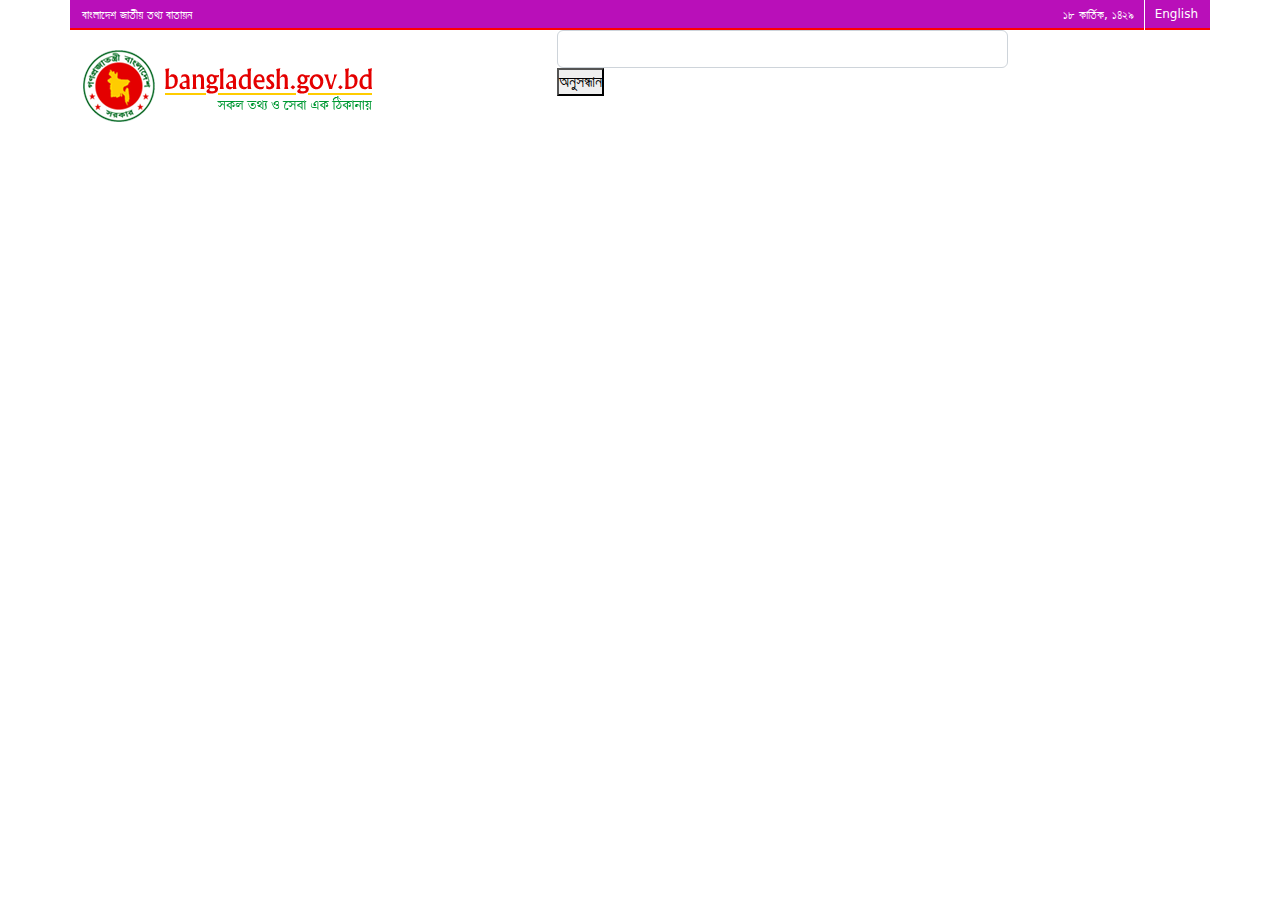
<file: Day6/Assests/index.html>
<!DOCTYPE html>
<html lang="en">
<head>
    <meta charset="UTF-8">
    <meta http-equiv="X-UA-Compatible" content="IE=edge">
    <meta name="viewport" content="width=device-width, initial-scale=1.0">
    <title> Bangladesh</title>
    <link rel="stylesheet" href="style.css">
    <link rel="stylesheet" href="./CSS/bootstrap.min.css">
</head>
<body>
    <!--Header Part Start-->
    <header class="container">
        <div class="row">
            <div class="col-lg-6 header_left">
                <p>বাংলাদেশ জাতীয় তথ্য বাতায়ন</p>
            </div>
            <div class="col-lg-6 header_right text-end">
                <p>১৮ কার্তিক, ১৪২৯</p>
                <a href="#">English</a>
            </div>
        </div>
    </header>
    <!--Header Part End-->
    <!-- Logo Part Start-->
    <section class="logo container">
        <div class="row">
            <div class="col-lg-5 logo_left">
                <a href="#"><img src="./images/Header/logo_bn.png" alt=""></a>
            </div>
            <div class="col-lg-5 logo_search">
                <input type="email" class="form-control" id="exampleInputEmail1" aria-describedby="emailHelp">
                <button>অনুসন্ধান </button>
            </div>
            <div class="col-lg-2 logo_right"></div>
    </section>
    <!-- Logo Part End-->
    

    <script src="./JS/bootstrap.bundle.min.js"></script>
</body>
</html>
</file>
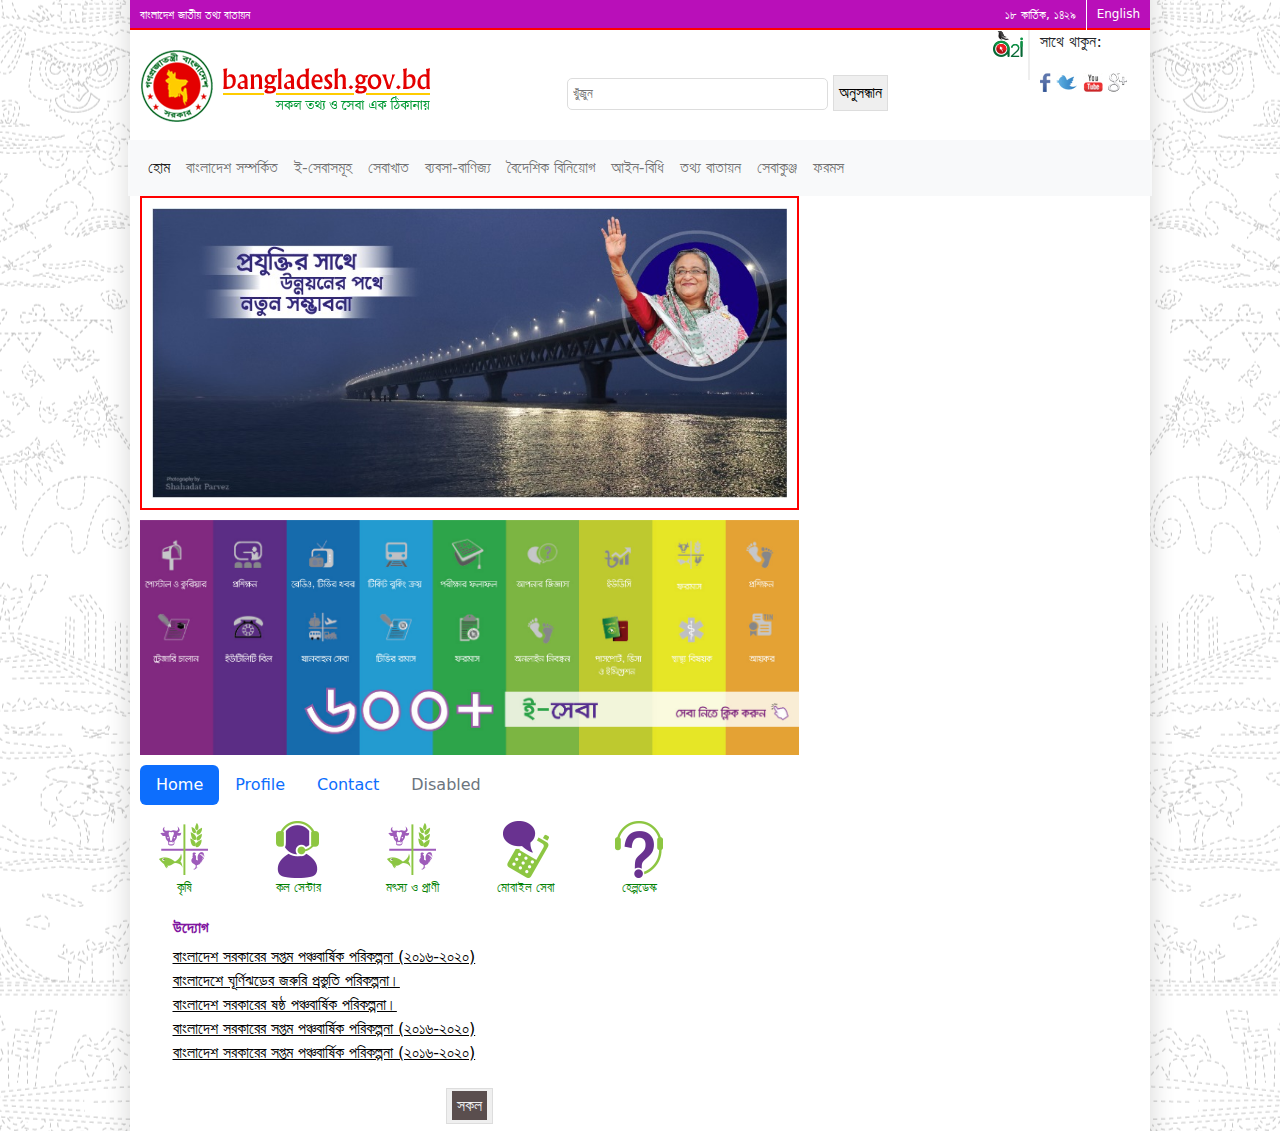
<file: day8/Assests/index.html>
<!DOCTYPE html>
<html lang="en">
<head>
    <meta charset="UTF-8">
    <meta http-equiv="X-UA-Compatible" content="IE=edge">
    <meta name="viewport" content="width=device-width, initial-scale=1.0">
    <title> Bangladesh</title>
    <link rel="stylesheet" href="style.css">
    <link rel="stylesheet" href="./CSS/bootstrap.min.css">
</head>
<body>
    <!--Header Part Start-->
    <header class="cont">
        <div class="row">
            <div class="col-lg-6 header_left">
                <p>বাংলাদেশ জাতীয় তথ্য বাতায়ন</p>
            </div>
            <div class="col-lg-6 header_right text-end">
                <p>১৮ কার্তিক, ১৪২৯</p> 
                <a href="#">English</a>
            </div>
        </div>
    </header>
    <!--Header Part End-->
    <!-- Logo Part Start-->
    <section class="logo cont">
        <div class="row">
            <div class="col-lg-5 logo_left">
                <a href="#"><img src="./images/Header/logo_bn.png" alt=""></a>
            </div>
            <div class="col-lg-5 logo_search">
                <input type="text" placeholder="খুঁজুন ">
                <button>অনুসন্ধান</button>
            </div>
            <div class="col-lg-2 logo_right d-flex justify-content end">
                <div class="logo1"><a href="#"><img src="./images/Header/a2i-logo-footer.png" alt=""></a></div>
                <div class="logo2">
                    <p>সাথে থাকুন:</p>
                    <a href="#"><img src="./images/Header/facebook-icon.png" alt=""></a>
                    <a href="#"><img src="./images/Header/twitter-blue-icon.png" alt=""></a>
                    <a href="#"><img src="./images/Header/youtube-icon.png" alt=""></a>
                    <a href="#"><img src="./images/Header/gplus-icon.png" alt=""></a>
                </div>
            </div>
    </section>
    <!-- Logo Part End-->
    <!--menu part start-->
    <section class="cont">
        <div class="row">
            <nav class="navbar navbar-expand-lg bg-light">
                <div class="container-fluid">
                  <div class="collapse navbar-collapse" id="navbarSupportedContent">
                    <ul class="navbar-nav me-auto mb-2 mb-lg-0">
                      <li class="nav-item">
                        <a class="nav-link active" aria-current="page" href="#">হোম</a>
                      </li>
                      <li class="nav-item">
                        <a class="nav-link" href="#">বাংলাদেশ সম্পর্কিত</a>
                      </li>
                      <li class="nav-item">
                        <a class="nav-link" href="#">ই-সেবাসমূহ</a>
                      </li>
                      <li class="nav-item">
                        <a class="nav-link" href="#">সেবাখাত</a>
                      </li>
                      <li class="nav-item">
                        <a class="nav-link" href="#">ব্যবসা-বাণিজ্য</a>
                      </li>
                      <li class="nav-item">
                        <a class="nav-link" href="#"> বৈদেশিক বিনিয়োগ</a>
                      </li>
                      <li class="nav-item">
                        <a class="nav-link" href="#"> আইন-বিধি</a>
                      </li>
                      <li class="nav-item">
                        <a class="nav-link" href="#"> তথ্য বাতায়ন</a>
                      </li>
                      <li class="nav-item">
                        <a class="nav-link" href="#"> সেবাকুঞ্জ</a>
                      </li>
                      <li class="nav-item">
                        <a class="nav-link" href="#"> ফরমস</a>
                      </li>
                    </ul>
                  </div>
                </div>
              </nav>
        </div>
    </section>
    <!--menu part end-->
    <!--hero part start-->
    <section class="cont">
        <div class="row hero">
            <div class="col-lg-8 hero_main">
                <div class="banner">
                    <a href="#"><img src="./images/Slider/padmabanner.jpg" class="d-block w-100" alt=""></a>
                </div>
                <!-- slider part start -->
                <div class="slider">
                    <div id="carouselExampleFade" class="carousel slide carousel-fade" data-bs-ride="carousel">
                        <div class="carousel-inner">
                          <div class="carousel-item active">
                            <img src="./images/Slider/Banner-2.jpg" class="d-block w-100" alt="...">
                          </div>
                          <div class="carousel-item">
                            <img src="./images/Slider/Banner-1.jpg" class="d-block w-100" alt="...">
                          </div>
                          <div class="carousel-item">
                            <img src="./images/Slider/our_pride.png" class="d-block w-100" alt="...">
                          </div>
                        </div>
                       
                      </div>
                </div>
                <!-- slider part end -->
                <!-- Tab parts start -->
                <div class="tab">
                  <ul class="nav nav-pills mb-3" id="pills-tab" role="tablist">
                    <li class="nav-item" role="presentation">
                      <button class="nav-link active" id="pills-home-tab" data-bs-toggle="pill" data-bs-target="#pills-home" type="button" role="tab" aria-controls="pills-home" aria-selected="true">Home</button>
                    </li>
                    <li class="nav-item" role="presentation">
                      <button class="nav-link" id="pills-profile-tab" data-bs-toggle="pill" data-bs-target="#pills-profile" type="button" role="tab" aria-controls="pills-profile" aria-selected="false">Profile</button>
                    </li>
                    <li class="nav-item" role="presentation">
                      <button class="nav-link" id="pills-contact-tab" data-bs-toggle="pill" data-bs-target="#pills-contact" type="button" role="tab" aria-controls="pills-contact" aria-selected="false">Contact</button>
                    </li>
                    <li class="nav-item" role="presentation">
                      <button class="nav-link" id="pills-disabled-tab" data-bs-toggle="pill" data-bs-target="#pills-disabled" type="button" role="tab" aria-controls="pills-disabled" aria-selected="false" disabled>Disabled</button>
                    </li>
                  </ul>
                  <div class="tab-content" id="pills-tabContent">
                    <div class="tab-pane fade show active" id="pills-home" role="tabpanel" aria-labelledby="pills-home-tab" tabindex="0">
                      <div class="row">
                        <div class="col-lg-2 tab_1">
                          <a href="#"><img src="./images/Tab/agriculture.png" alt=""></a>
                           <a href="#">কৃষি</a>
                        </div>
                        <div class="col-lg-2 tab_1">
                          <a href="#"><img src="./images/Tab/call_center.png" alt=""></a>
                           <a href="#">
                            কল সেন্টার                                </a>
                        </div>
                        <div class="col-lg-2 tab_1">
                          <a href="#"><img src="./images/Tab/agriculture.png" alt=""></a>
                           <a href="#">মৎস্য ও প্রাণী</a>
                        </div>
                        <div class="col-lg-2 tab_1">
                          <a href="#"><img src="./images/Tab/mobile_service.png" alt=""></a>
                           <a href="#">মোবাইল সেবা</a>
                        </div>
                        <div class="col-lg-2 tab_1">
                          <a href="#"><img src="./images/Tab/helpdesk.png" alt=""></a>
                           <a href="#">হেল্পডেস্ক</a>
                        </div>
                      </div>
                    </div>
                    <div class="tab-pane fade" id="pills-profile" role="tabpanel" aria-labelledby="pills-profile-tab" tabindex="0">
                      <div class="row">
                        <div class="col-lg-2 tab_1">
                          <a href="#"><img src="./images/Tab/agriculture.png" alt=""></a>
                           <a href="#">কৃষি-1</a>
                        </div>
                        <div class="col-lg-2 tab_1">
                          <a href="#"><img src="./images/Tab/call_center.png" alt=""></a>
                           <a href="#">
                            কল সেন্টার-1                               </a>
                        </div>
                        <div class="col-lg-2 tab_1">
                          <a href="#"><img src="./images/Tab/agriculture.png" alt=""></a>
                           <a href="#">মৎস্য ও প্রাণী-1</a>
                        </div>
                        <div class="col-lg-2 tab_1">
                          <a href="#"><img src="./images/Tab/mobile_service.png" alt=""></a>
                           <a href="#">মোবাইল সেবা-1</a>
                        </div>
                        <div class="col-lg-2 tab_1">
                          <a href="#"><img src="./images/Tab/helpdesk.png" alt=""></a>
                           <a href="#">হেল্পডেস্ক-1</a>
                        </div>
                      </div>
                      <div class="col-lg-2 tab_1">
                    </div>
                    <div class="tab-pane fade" id="pills-contact" role="tabpanel" aria-labelledby="pills-contact-tab" tabindex="0">C</div>
                    <div class="tab-pane fade" id="pills-disabled" role="tabpanel" aria-labelledby="pills-disabled-tab" tabindex="0">D</div>
                  </div>
                </div>
                <!-- Tabs part end -->
                <!-- notice part start -->
                <div class="notice">
                  <ul>
                    <h4> <b>উদ্যোগ</b></h4>
                    <li><a href="#">বাংলাদেশ সরকারের সপ্তম পঞ্চবার্ষিক পরিকল্পনা (২০১৬-২০২০)</a></li>
                    <li><a href="#">বাংলাদেশে ঘূর্ণিঝড়ের জরুরি প্রস্তুতি পরিকল্পনা।</a></li>
                    <li><a href="#">বাংলাদেশ সরকারের ষষ্ঠ পঞ্চবার্ষিক পরিকল্পনা।</a></li>
                    <li><a href="#">বাংলাদেশ সরকারের সপ্তম পঞ্চবার্ষিক পরিকল্পনা (২০১৬-২০২০)</a></li>
                    <li><a href="#">বাংলাদেশ সরকারের সপ্তম পঞ্চবার্ষিক পরিকল্পনা (২০১৬-২০২০)</a></li>
                  </ul>
                  <div class="row">
                    <div class="btn">
                      <button><a href="">সকল</a></button>
                    </div>
                  </div>
                </div>

                <!-- notice part end -->
                <div class="news"></div>
                <div class="others"></div>
            </div>
            <div class="col-lg-4 hero_sidebar">
                <div class="sidebar_img"></div>
                <div class="sidebar_vedio"></div>
            </div>
        </div>
<!-- hero part end -->


    </section>
   
  
    <script src="./JS/bootstrap.bundle.min.js"></script>
</body>
</html>
</file>
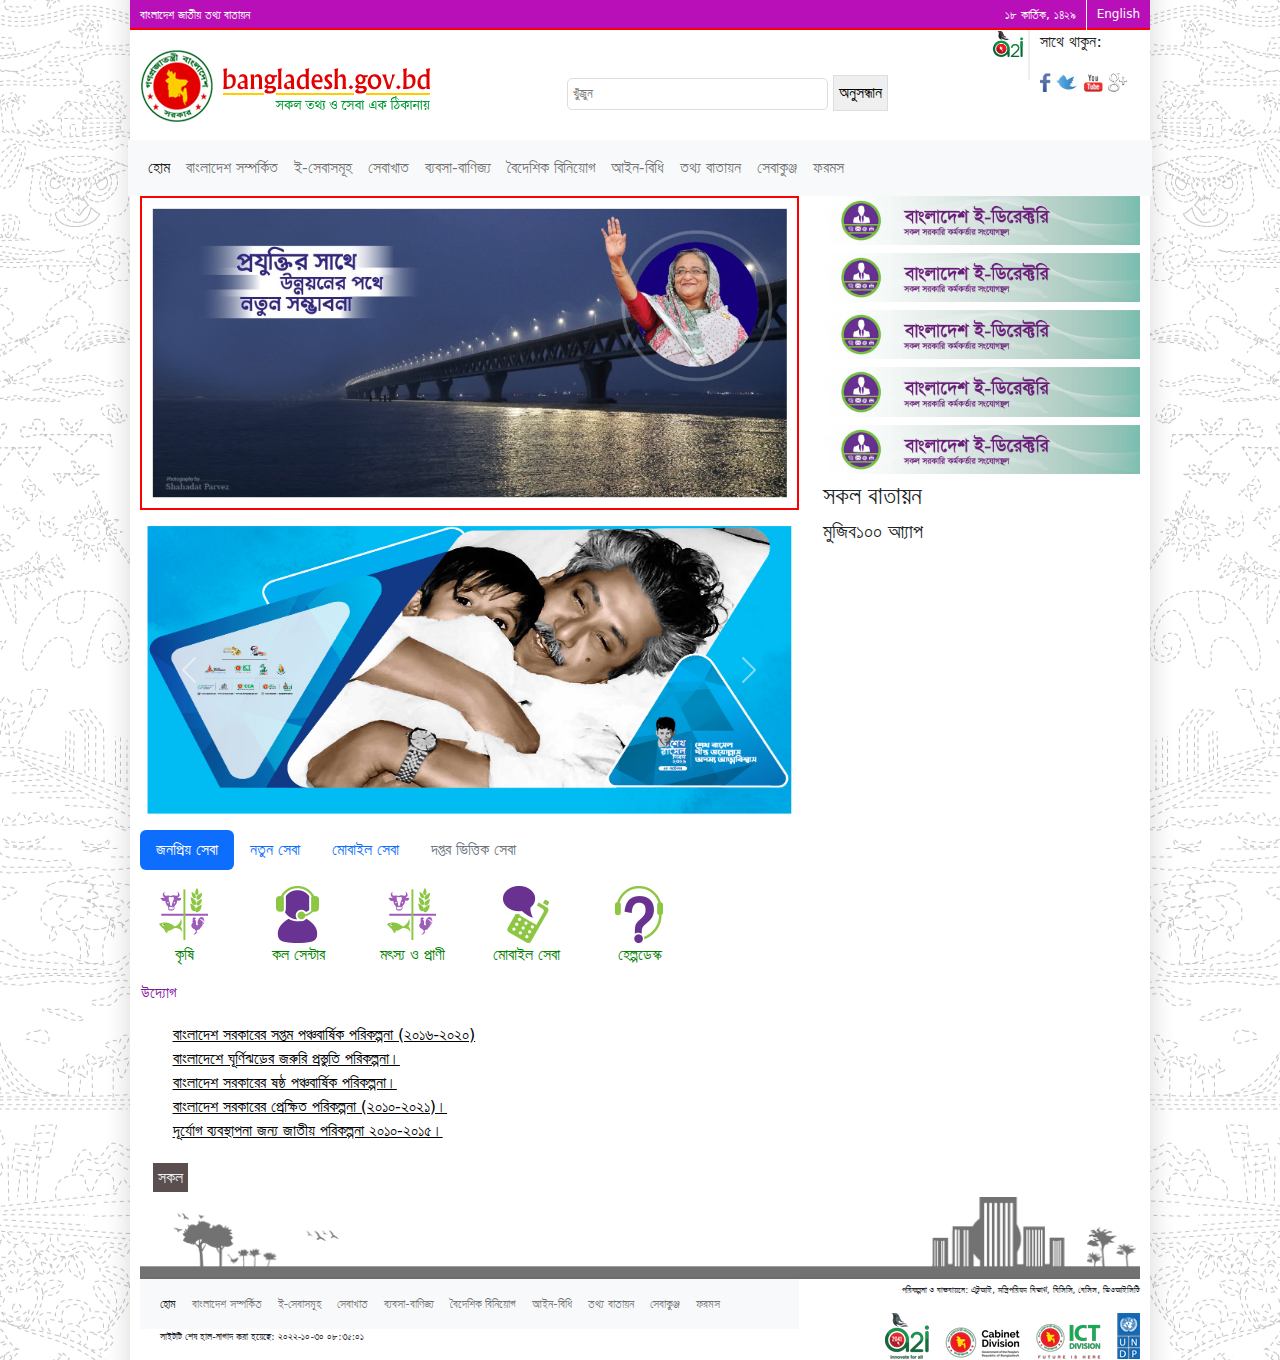
<file: day9/Assests/index.html>
<!DOCTYPE html>
<html lang="en">
<head>
    <meta charset="UTF-8">
    <meta http-equiv="X-UA-Compatible" content="IE=edge">
    <meta name="viewport" content="width=device-width, initial-scale=1.0">
    <title> Bangladesh</title>
    <link rel="stylesheet" href="style.css">
    <link rel="stylesheet" href="./CSS/bootstrap.min.css">
</head>
<body>
    <!--Header Part Start-->
    <header class="cont">
        <div class="row">
            <div class="col-lg-6 header_left">
                <p>বাংলাদেশ জাতীয় তথ্য বাতায়ন</p>
            </div>
            <div class="col-lg-6 header_right text-end">
                <p>১৮ কার্তিক, ১৪২৯</p> 
                <a href="#">English</a>
            </div>
        </div>
    </header>
    <!--Header Part End-->
    <!-- Logo Part Start-->
    <section class="logo cont">
        <div class="row">
            <div class="col-lg-5 logo_left">
                <a href="#"><img src="./images/Header/logo_bn.png" alt=""></a>
            </div>
            <div class="col-lg-5 logo_search">
                <input type="text" placeholder="খুঁজুন ">
                <button>অনুসন্ধান</button>
            </div>
            <div class="col-lg-2 logo_right d-flex justify-content end">
                <div class="logo1"><a href="#"><img src="./images/Header/a2i-logo-footer.png" alt=""></a></div>
                <div class="logo2">
                    <p>সাথে থাকুন:</p>
                    <a href="#"><img src="./images/Header/facebook-icon.png" alt=""></a>
                    <a href="#"><img src="./images/Header/twitter-blue-icon.png" alt=""></a>
                    <a href="#"><img src="./images/Header/youtube-icon.png" alt=""></a>
                    <a href="#"><img src="./images/Header/gplus-icon.png" alt=""></a>
                </div>
            </div>
    </section>
    <!-- Logo Part End-->
    <!--menu part start-->
    <section class="cont">
        <div class="row">
            <nav class="navbar navbar-expand-lg bg-light">
                <div class="container-fluid">
                  <div class="collapse navbar-collapse" id="navbarSupportedContent">
                    <ul class="navbar-nav me-auto mb-2 mb-lg-0">
                      <li class="nav-item">
                        <a class="nav-link active" aria-current="page" href="#">হোম</a>
                      </li>
                      <li class="nav-item">
                        <a class="nav-link" href="#">বাংলাদেশ সম্পর্কিত</a>
                      </li>
                      <li class="nav-item">
                        <a class="nav-link" href="#">ই-সেবাসমূহ</a>
                      </li>
                      <li class="nav-item">
                        <a class="nav-link" href="#">সেবাখাত</a>
                      </li>
                      <li class="nav-item">
                        <a class="nav-link" href="#">ব্যবসা-বাণিজ্য</a>
                      </li>
                      <li class="nav-item">
                        <a class="nav-link" href="#"> বৈদেশিক বিনিয়োগ</a>
                      </li>
                      <li class="nav-item">
                        <a class="nav-link" href="#"> আইন-বিধি</a>
                      </li>
                      <li class="nav-item">
                        <a class="nav-link" href="#"> তথ্য বাতায়ন</a>
                      </li>
                      <li class="nav-item">
                        <a class="nav-link" href="#"> সেবাকুঞ্জ</a>
                      </li>
                      <li class="nav-item">
                        <a class="nav-link" href="#"> ফরমস</a>
                      </li>
                    </ul>
                  </div>
                </div>
              </nav>
        </div>
    </section>
    <!--menu part end-->
    <!--hero part start-->
   <section class="cont">
    <div class="row hero">
      <div class="hero_main col-lg-8">
        <div class="banner">
          <a href="#"><img src="./images/padmabanner.jpg" class="d-block w-100" alt=""></a>
        </div>
        <div class="slider">
          <div id="carouselExampleFade" class="carousel slide carousel-fade" data-bs-ride="carousel">
            <div class="carousel-inner">
              <div class="carousel-item active">
                <img src="./images/Slider/4-02.jpg" class="d-block w-100" alt="...">
              </div>
              <div class="carousel-item">
                <img src="./images/Slider/Banner-1.jpg" class="d-block w-100" alt="...">
              </div>
              <div class="carousel-item">
                <img src="./images/Slider/Banner-2.jpg" class="d-block w-100" alt="...">
              </div>
            </div>
            <button class="carousel-control-prev" type="button" data-bs-target="#carouselExampleFade" data-bs-slide="prev">
              <span class="carousel-control-prev-icon" aria-hidden="true"></span>
              <span class="visually-hidden">Previous</span>
            </button>
            <button class="carousel-control-next" type="button" data-bs-target="#carouselExampleFade" data-bs-slide="next">
              <span class="carousel-control-next-icon" aria-hidden="true"></span>
              <span class="visually-hidden">Next</span>
            </button>
          </div>
        </div>
        <div class="tab">
          <ul class="nav nav-pills mb-3" id="pills-tab" role="tablist">
            <li class="nav-item" role="presentation">
              <button class="nav-link active" id="pills-home-tab" data-bs-toggle="pill" data-bs-target="#pills-home" type="button" role="tab" aria-controls="pills-home" aria-selected="true">জনপ্রিয় সেবা</button>
            </li>
            <li class="nav-item" role="presentation">
              <button class="nav-link" id="pills-profile-tab" data-bs-toggle="pill" data-bs-target="#pills-profile" type="button" role="tab" aria-controls="pills-profile" aria-selected="false">নতুন সেবা</button>
            </li>
            <li class="nav-item" role="presentation">
              <button class="nav-link" id="pills-contact-tab" data-bs-toggle="pill" data-bs-target="#pills-contact" type="button" role="tab" aria-controls="pills-contact" aria-selected="false">মোবাইল সেবা</button>
            </li>
            <li class="nav-item" role="presentation">
              <button class="nav-link" id="pills-disabled-tab" data-bs-toggle="pill" data-bs-target="#pills-disabled" type="button" role="tab" aria-controls="pills-disabled" aria-selected="false" disabled>দপ্তর ভিত্তিক সেবা</button>
            </li>
          </ul>
          <div class="tab-content" id="pills-tabContent">
            <div class="tab-pane fade show active" id="pills-home" role="tabpanel" aria-labelledby="pills-home-tab" tabindex="0">
              <div class="row">
                <div class="col-lg-2 text-center">
                  <a href="#"><img src="./images/Tab/agriculture.png" alt=""></a>
                  <p>কৃষি</p>
                </div>
                <div class="col-lg-2 text-center">
                  <a href="#"><img src="./images/Tab/call_center.png" alt=""></a>
                  <p>
                    কল সেন্টার                                </p>
                </div>
                <div class="col-lg-2 text-center">
                  <a href="#"><img src="./images/Tab/agriculture.png" alt=""></a>
                  <p>মৎস্য ও প্রাণী</p>
                </div>
                <div class="col-lg-2 text-center">
                  <a href="#"><img src="./images/Tab/mobile_service.png" alt=""></a>
                  <p>মোবাইল সেবা</p>
                </div>
                <div class="col-lg-2 text-center">
                  <a href="#"><img src="./images/Tab/helpdesk.png" alt=""></a>
                  <p>হেল্পডেস্ক</p>
                </div>
                
              </div>
            </div>
            <div class="tab-pane fade" id="pills-profile" role="tabpanel" aria-labelledby="pills-profile-tab" tabindex="0"> <div class="tab-pane fade show active" id="pills-home" role="tabpanel" aria-labelledby="pills-home-tab" tabindex="0">
              <div class="row">
                <div class="col-lg-2 text-center">
                  <a href="#"><img src="./images/Tab/agriculture.png" alt=""></a>
                  <p>কৃষি</p>
                </div>
                <div class="col-lg-2 text-center">
                  <a href="#"><img src="./images/Tab/call_center.png" alt=""></a>
                  <p>
                    কল সেন্টার                                </p>
                </div>
                <div class="col-lg-2 text-center">
                  <a href="#"><img src="./images/Tab/agriculture.png" alt=""></a>
                  <p>মৎস্য ও প্রাণী</p>
                </div>
                <div class="col-lg-2 text-center">
                  <a href="#"><img src="./images/Tab/mobile_service.png" alt=""></a>
                  <p>মোবাইল সেবা</p>
                </div>
                <div class="col-lg-2 text-center">
                  <a href="#"><img src="./images/Tab/helpdesk.png" alt=""></a>
                  <p>হেল্পডেস্ক</p>
                </div>
                
              </div>
            </div>
          </div>
            <div class="tab-pane fade" id="pills-contact" role="tabpanel" aria-labelledby="pills-contact-tab" tabindex="0">
              <div class="tab-pane fade show active" id="pills-home" role="tabpanel" aria-labelledby="pills-home-tab" tabindex="0">
                <div class="row">
                  <div class="col-lg-2 text-center">
                    <a href="#"><img src="./images/Tab/agriculture.png" alt=""></a>
                    <p>কৃষি</p>
                  </div>
                  <div class="col-lg-2 text-center">
                    <a href="#"><img src="./images/Tab/call_center.png" alt=""></a>
                    <p>
                      কল সেন্টার                                </p>
                  </div>
                  <div class="col-lg-2 text-center">
                    <a href="#"><img src="./images/Tab/agriculture.png" alt=""></a>
                    <p>মৎস্য ও প্রাণী</p>
                  </div>
                  <div class="col-lg-2 text-center">
                    <a href="#"><img src="./images/Tab/mobile_service.png" alt=""></a>
                    <p>মোবাইল সেবা</p>
                  </div>
                  <div class="col-lg-2 text-center">
                    <a href="#"><img src="./images/Tab/helpdesk.png" alt=""></a>
                    <p>হেল্পডেস্ক</p>
                  </div>
                  
                </div>
              </div>
            </div>
            <div class="tab-pane fade" id="pills-disabled" role="tabpanel" aria-labelledby="pills-disabled-tab" tabindex="0">...</div>
          </div>
        </div>
        <div class="notice">
          <h4>উদ্যোগ</h4>
          <ul>
            <li><a href=""> বাংলাদেশ সরকারের সপ্তম পঞ্চবার্ষিক পরিকল্পনা (২০১৬-২০২০)</a></li>
            <li><a href=""> বাংলাদেশে ঘূর্ণিঝড়ের জরুরি প্রস্তুতি পরিকল্পনা।</a></li>
            <li><a href="">বাংলাদেশ সরকারের ষষ্ঠ পঞ্চবার্ষিক পরিকল্পনা।</a></li>
            <li><a href=""> বাংলাদেশ সরকারের প্রেক্ষিত পরিকল্পনা (২০১০-২০২১)।</a></li>
            <li><a href=""> দূর্যোগ ব্যবস্থাপনা জন্য জাতীয় পরিকল্পনা ২০১০-২০১৫।</a></li>
          </ul>
        </div>
        <div class="others">
          <div class="btn">
            <a href="#">সকল</a>
          </div>
        </div>
      </div>
      <div class="hero_side col-lg-4">
        <div class="side_img">
          <a href="#"><img src="./images/Sidebar/Bangladesh-Directory.jpg" class="d-block w-100 mb-2" alt=""></a>
          <a href="#"><img src="./images/Sidebar/Bangladesh-Directory.jpg" class="d-block w-100 mb-2" alt=""></a>
          <a href="#"><img src="./images/Sidebar/Bangladesh-Directory.jpg" class="d-block w-100 mb-2" alt=""></a>
          <a href="#"><img src="./images/Sidebar/Bangladesh-Directory.jpg" class="d-block w-100 mb-2" alt=""></a>
          <a href="#"><img src="./images/Sidebar/Bangladesh-Directory.jpg" class="d-block w-100 mb-2" alt=""></a>
        </div>
        <h4>সকল বাতায়ন</h4>
        <div class="side_video">
          <h5>মুজিব১০০ আ্যাপ</h5>
          <iframe width="315" height="200" src="https://www.youtube.com/embed/4Om3kZJL-qU" title="MUJIB100 APP | Speeches, Quotes, Books & More | Get Inspired Everyday" frameborder="0" allow="accelerometer; autoplay; clipboard-write; encrypted-media; gyroscope; picture-in-picture" allowfullscreen></iframe>
        </div>
      </div>
    </div>
   </section>
   <!-- Hero part end -->
   <!-- footer part start -->
   <footer class="cont">
    <div class="row footer_main">
      <img src="./images/Footer/download.png" alt="">
    </div>
    <div class="row footer_bottom">
      <div class="col-lg-8 fb_left">
        <nav class="navbar navbar-expand-lg bg-light">
          <div class="container-fluid">
            <div class="collapse navbar-collapse" id="navbarSupportedContent">
              <ul class="navbar-nav me-auto mb-2 mb-lg-0">
                <li class="nav-item">
                  <a class="nav-link active" aria-current="page" href="#">হোম</a>
                </li>
                <li class="nav-item">
                  <a class="nav-link" href="#">বাংলাদেশ সম্পর্কিত</a>
                </li>
                <li class="nav-item">
                  <a class="nav-link" href="#">ই-সেবাসমূহ</a>
                </li>
                <li class="nav-item">
                  <a class="nav-link" href="#">সেবাখাত</a>
                </li>
                <li class="nav-item">
                  <a class="nav-link" href="#">ব্যবসা-বাণিজ্য</a>
                </li>
                <li class="nav-item">
                  <a class="nav-link" href="#"> বৈদেশিক বিনিয়োগ</a>
                </li>
                <li class="nav-item">
                  <a class="nav-link" href="#"> আইন-বিধি</a>
                </li>
                <li class="nav-item">
                  <a class="nav-link" href="#"> তথ্য বাতায়ন</a>
                </li>
                <li class="nav-item">
                  <a class="nav-link" href="#"> সেবাকুঞ্জ</a>
                </li>
                <li class="nav-item">
                  <a class="nav-link" href="#"> ফরমস</a>
                </li>
              </ul>
            </div>
          </div>
        </nav>
        <p>সাইটটি শেষ হাল-নাগাদ করা হয়েছে: ২০২২-১০-৩০ ০৮:৩৫:০১</p>
      </div>
      <div class="col-lg-4 fb_right text-end">
        <p>পরিকল্পনা ও বাস্তবায়নে: এটুআই, মন্ত্রিপরিষদ বিভাগ, বিসিসি, বেসিস, ডিওআইসিটি</p>
        <img src="./images/Footer/np-logo-set.png" alt="">
      </div>
    </div>
   </footer>
<!-- Footer part end -->

   
   
  
    <script src="./JS/bootstrap.bundle.min.js"></script>
</body>
</html>
</file>
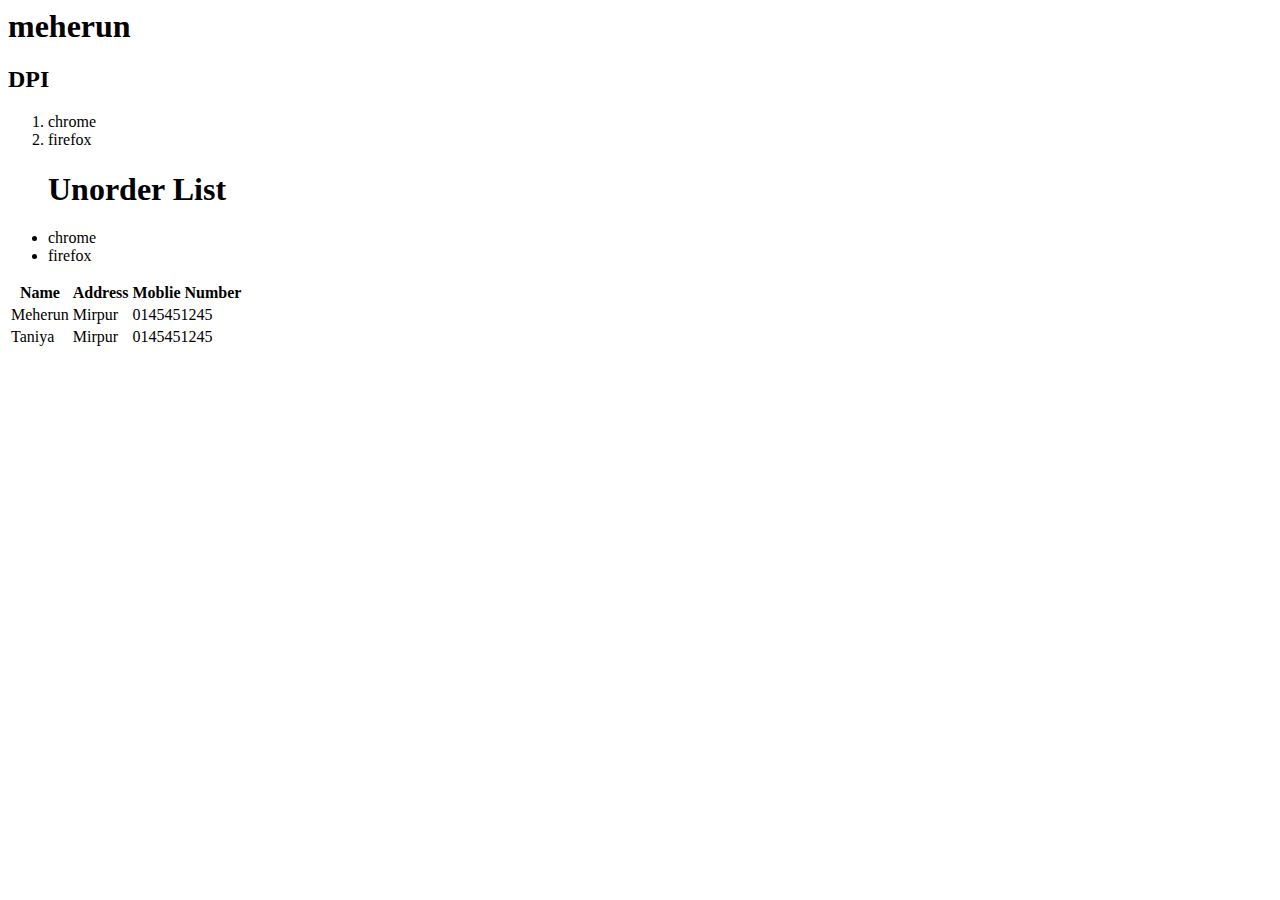
<file: Day 1.html>
<html>
    </html>
      <title>
        DPI
        </title>
<body>

<h1>meherun</h1>




   </body>


</html>


<html>
    </html>
      <title>
        DPI
        </title>
<body>

<h2>DPI</h2>




   </body>
<!--

</html>
<html>
    </html>
      <title>
        DPI
        </title>
<body>

<p1>উপমহাদেশের অন্যতম পুরোনো রাজনৈতিক দল ভারতীয় কংগ্রেসের নতুন সভাপতি নির্বাচিত হয়েছেন দলটির প্রবীণ নেতা মল্লিকার্জুন খাড়গে। একমাত্র প্রতিদ্বন্দ্বী শশী থারুরকে বড় ব্যবধানে হারিয়েছেন তিনি। খবর এনডিটিভির।

আজ সোমবার দিল্লিতে কংগ্রেসের কেন্দ্রীয় কার্যালয়ে নির্বাচিত নতুন সভাপতির নাম ঘোষণা করা হয়। প্রায় দুই দশক পর গান্ধী পরিবারের বাইরে সভাপতি পেল দলটি।</p1>




   </body>


</html>
<html>
    </html>
      <title>
        DPI
        </title>
<body>

<h4>বড় ব্যবধানে থারুরকে হারিয়ে কংগ্রেসের নতুন সভাপতি খাড়গে</h4>
<img height="200px" src="caputure.png">
<h1><a href="https://www.facebook.com/" target="_blanck">Facebook</a></h1>

<iframe width="789" height="445" src="https://www.youtube.com/embed/3V3oinO7_js?list=PLxqLmn_MNa-Sv8NyBi2i97qDElbCeWcdW" title="Web Development Level IV Tutorial Part 1" frameborder="0" allow="accelerometer; autoplay; clipboard-write; encrypted-media; gyroscope; picture-in-picture" allowfullscreen></iframe>
-->
<ol>
<li>chrome</li>

<li>firefox</li>
</ol>

<ul>
<h1>Unorder List</h1>
<li>chrome</li>

<li>firefox</li>
</ul>
<!-- Create a Table -->
<table>
<tr>
<th>Name</th>
<th>Address</th>
<th>Moblie Number</th>
</tr>

<tr>
<td>Meherun</td>
<td>Mirpur</td>
<td>0145451245</td>
</tr>
<tr>
<td>Taniya</td>
<td>Mirpur</td>
<td>0145451245</td>
</tr>
</table>

   </body>


</html>
</file>
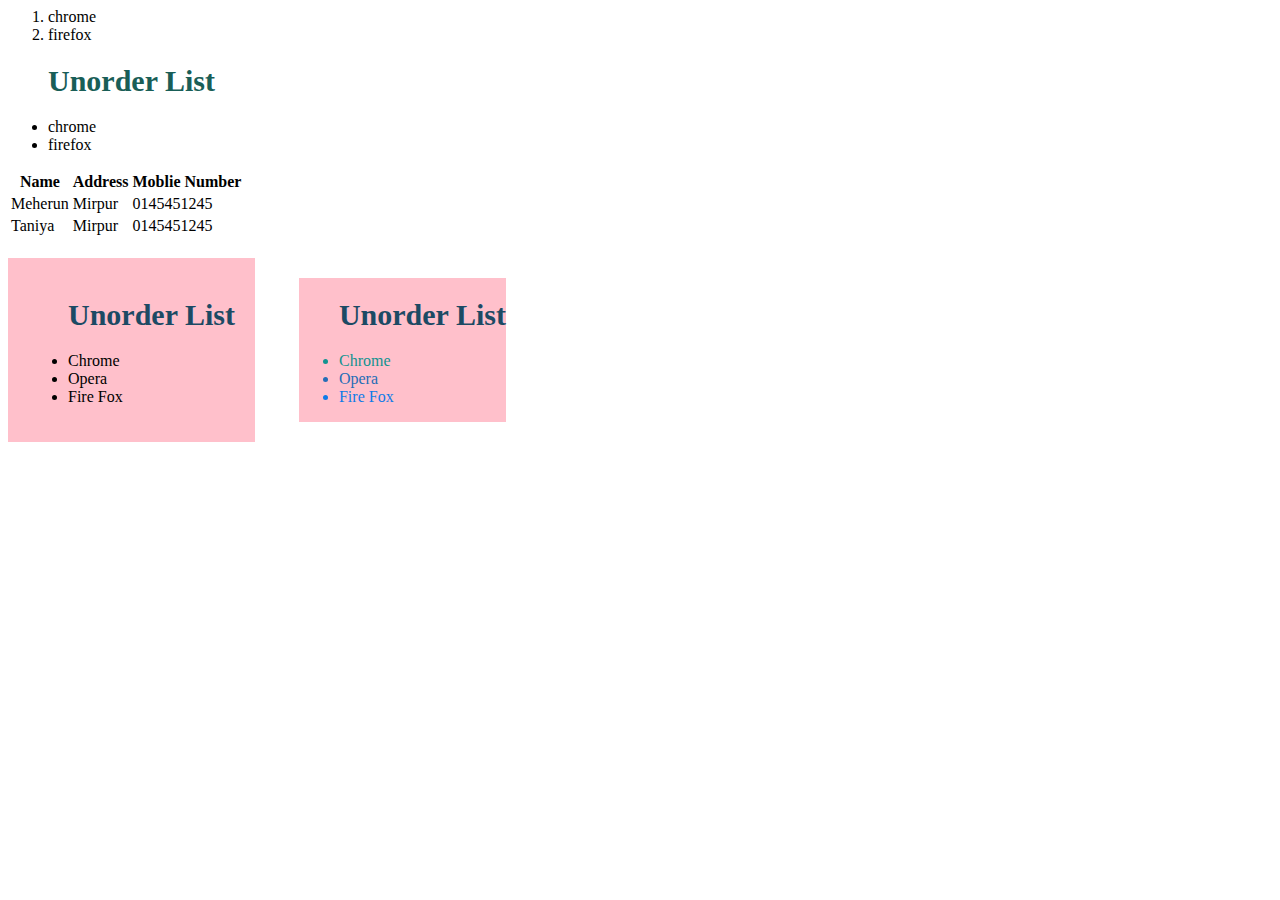
<file: Day 2/Day 2.html>
<html>
    </head>
      <title>
        DPI</title>
<link rel="stylesheet"href="day2style.css">
</head>

<body>
<!--
<h1>meherun</h1>




   </body>


</html>


<html>
    </html>
      <title>
        DPI
        </title>
<body>

<h2>DPI</h2>




   </body>

</html>
<html>
    </html>
      <title>
        DPI
        </title>
<body>

<p1>উপমহাদেশের অন্যতম পুরোনো রাজনৈতিক দল ভারতীয় কংগ্রেসের নতুন সভাপতি নির্বাচিত হয়েছেন দলটির প্রবীণ নেতা মল্লিকার্জুন খাড়গে। একমাত্র প্রতিদ্বন্দ্বী শশী থারুরকে বড় ব্যবধানে হারিয়েছেন তিনি। খবর এনডিটিভির।

আজ সোমবার দিল্লিতে কংগ্রেসের কেন্দ্রীয় কার্যালয়ে নির্বাচিত নতুন সভাপতির নাম ঘোষণা করা হয়। প্রায় দুই দশক পর গান্ধী পরিবারের বাইরে সভাপতি পেল দলটি।</p1>




   </body>


</html>
<html>
    </html>
      <title>
        DPI
        </title>
<body>

<h4>বড় ব্যবধানে থারুরকে হারিয়ে কংগ্রেসের নতুন সভাপতি খাড়গে</h4>
<img height="200px" src="caputure.png">
<h1><a href="https://www.facebook.com/" target="_blanck">Facebook</a></h1>

<iframe width="789" height="445" src="https://www.youtube.com/embed/3V3oinO7_js?list=PLxqLmn_MNa-Sv8NyBi2i97qDElbCeWcdW" title="Web Development Level IV Tutorial Part 1" frameborder="0" allow="accelerometer; autoplay; clipboard-write; encrypted-media; gyroscope; picture-in-picture" allowfullscreen></iframe>
-->
<ol>
<li>chrome</li>

<li>firefox</li>
</ol>

<ul>
<h1>Unorder List</h1>
<li>chrome</li>

<li>firefox</li>
</ul>
<!-- Create a Table -->
<table>
<tr>
<th>Name</th>
<th>Address</th>
<th>Moblie Number</th>
</tr>

<tr>
<td>Meherun</td>
<td>Mirpur</td>
<td>0145451245</td>
</tr>
<tr>
<td>Taniya</td>
<td>Mirpur</td>
<td>0145451245</td>
</tr>

</table>
<!Div Part Start-->
<div class="d1"style="background:#1D8965;display:inline-block;">
<ul>
<h1 style="color:#1C4A64">Unorder List</h1>
<li>Chrome</li>
<li>Opera</li>
<li>Fire Fox</li>
</ul>
</div>

<div class="d2"style="background:#B02C68;display:inline-block;">
<ul>
<h1 style="color:#1C4A64">Unorder List</h1>
<li style="color:#139390;">Chrome</li>
<li style="color:#256DB6">Opera</li>
<li style="color:#0E7BE8">Fire Fox</li>
</ul>
</div>

  </body
</file>
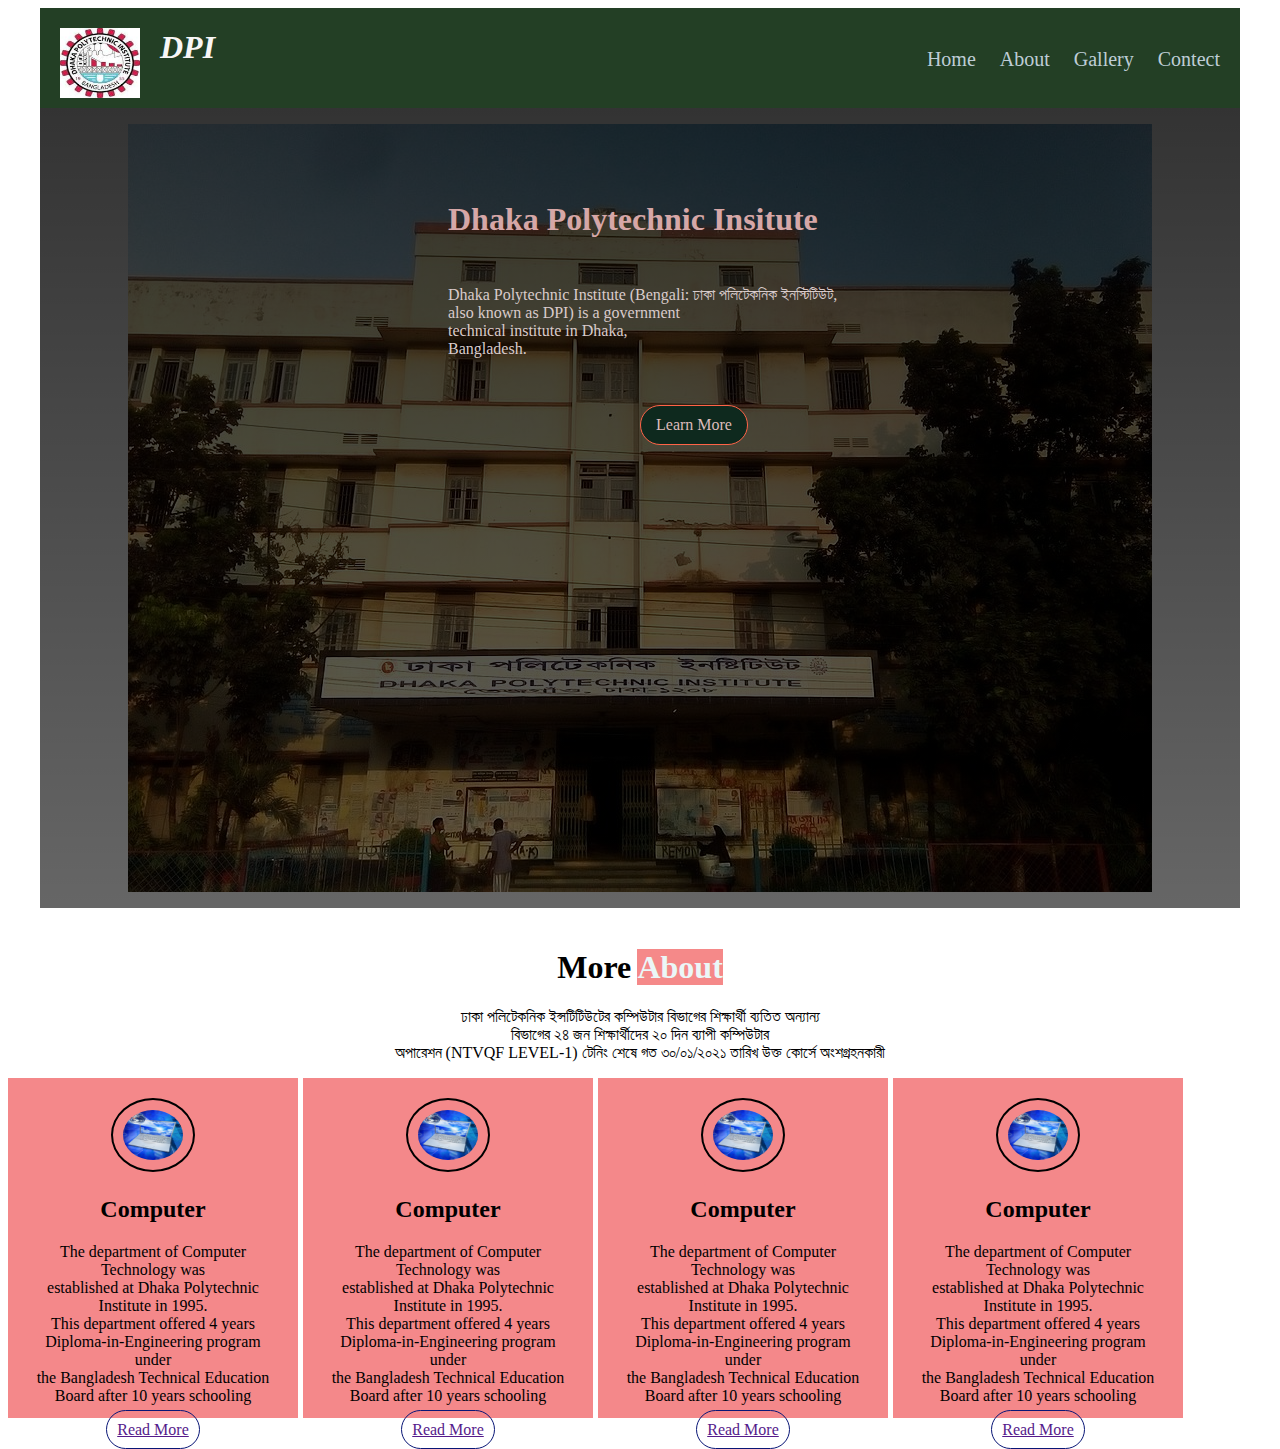
<file: Day 4/day4.html>
<!DOCTYPE html>
<html lang="en">
<head>
    <meta charset="UTF-8">
    <meta http-equiv="X-UA-Compatible" content="IE=edge">
    <meta name="viewport" content="width=, initial-scale=1.0">
    <title>Project-1</title>
    <link rel="stylesheet" href="text2.css">
    <link rel="stylesheet" media="screen and (max-width: 600px)" href="responsive.css">
</head>
<body>
    <div class="header">
        <div class="logo">
            <img src="./image/images (2).jpg" alt="">
          <h1>DPI</h1>
        </div>
        <div class="Menu">
        
            <ul>
                <li><a href="">Home</a></li>
                <li><a href="">About</a></li>
                <li><a href="">Gallery</a></li>
                <li><a href="">Contect</a></li>
            </ul>
        </div> 
    </div>
    <!-- Slider Part Start -->
    <div class="slider">
        <h1>Dhaka Polytechnic Insitute</h1>
        <p>Dhaka Polytechnic Institute (Bengali: ঢাকা পলিটেকনিক ইনস্টিটিউট,<br> also known as DPI) is a government <br> technical institute in Dhaka, <br> Bangladesh.</p>
        <a href="">Learn More</a>
    </div>
     <!-- Slider Part End -->
     <!-- Hero Part Start-->
     <section class="Hero">
        <div class="service-title">
            <h1>More <span>About</span></h1>
        <p>ঢাকা পলিটেকনিক ইন্সটিটিউটের কম্পিউটার বিভাগের শিক্ষার্থী ব্যতিত অন্যান্য<br> বিভাগের ২৪ জন শিক্ষার্থীদের ২০ দিন ব্যাপী কম্পিউটার <br>অপারেশন (NTVQF LEVEL-1) টেনিং শেষে গত ৩০/০১/২০২১ তারিখ উক্ত কোর্সে অংশগ্রহনকারী</p>
        </div>
        <div class="service-box">
            <div class="card">
            <img src="./image/a.jpg" alt=""> 
            <h2>Computer</h2>
            <p>The department of Computer Technology was <br> established at Dhaka Polytechnic Institute in 1995. <br> This department offered 4 years Diploma-in-Engineering program under <br> the Bangladesh Technical Education Board after 10 years schooling</p>  
            <a href="">Read More</a> 
            </div>
            <div class="card">
            <img src="./image/a.jpg" alt=""> 
            <h2>Computer</h2>
            <p>The department of Computer Technology was <br> established at Dhaka Polytechnic Institute in 1995. <br> This department offered 4 years Diploma-in-Engineering program under <br> the Bangladesh Technical Education Board after 10 years schooling</p>  
            <a href="">Read More</a> 
            </div>
            <div class="card">
            <img src="./image/a.jpg" alt=""> 
            <h2>Computer</h2>
            <p>The department of Computer Technology was <br> established at Dhaka Polytechnic Institute in 1995. <br> This department offered 4 years Diploma-in-Engineering program under <br> the Bangladesh Technical Education Board after 10 years schooling</p>  
            <a href="">Read More</a> 
            </div>
            <div class="card">
            <img src="./image/a.jpg" alt=""> 
            <h2>Computer</h2>
            <p>The department of Computer Technology was <br> established at Dhaka Polytechnic Institute in 1995. <br> This department offered 4 years Diploma-in-Engineering program under <br> the Bangladesh Technical Education Board after 10 years schooling</p>  
            <a href="">Read More</a> 
            </div>
        </div>
     </section>
     <!-- Hero Part End-->
</body>
</html>
</file>
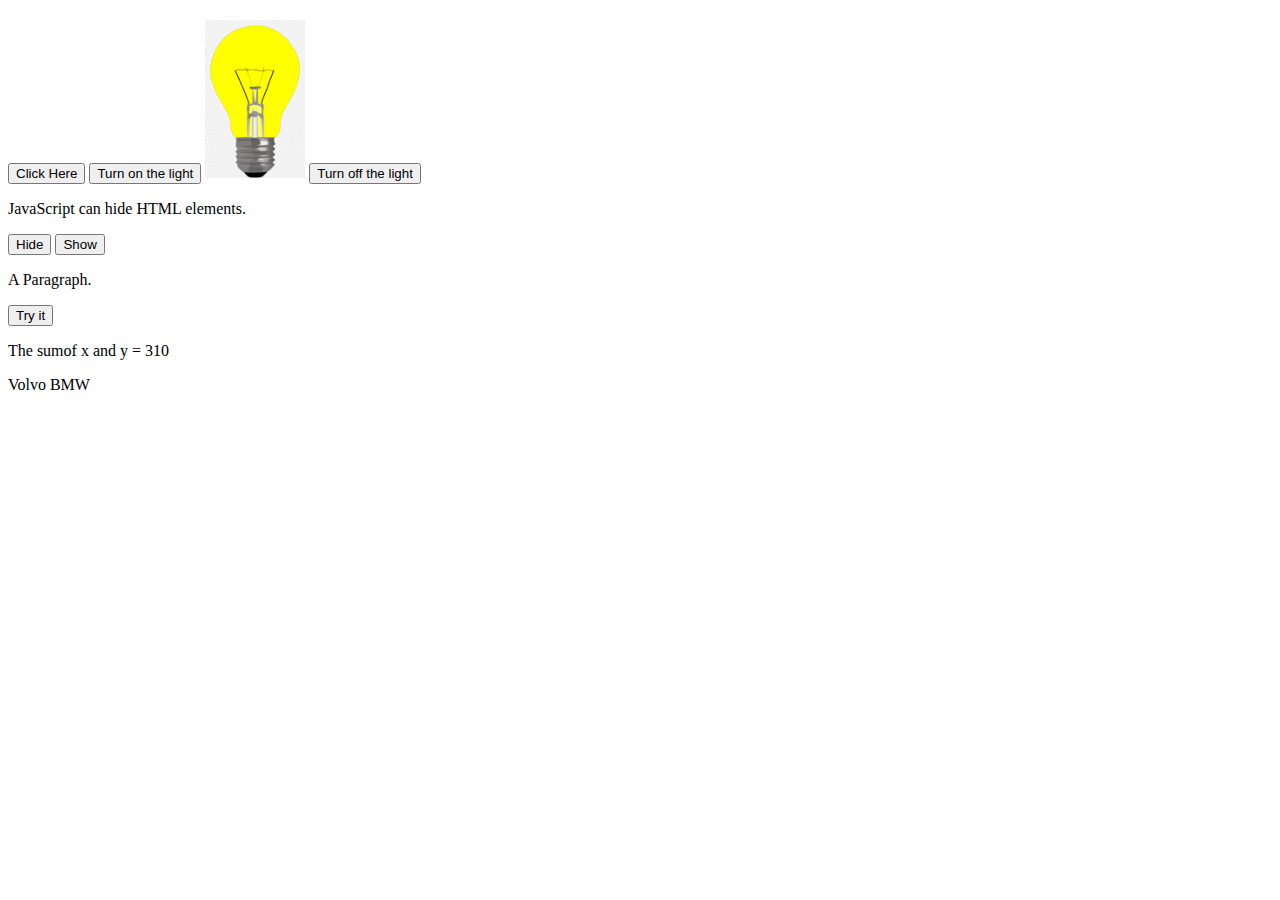
<file: Day30/dpi.htm>
<!DOCTYPE html>
<html lang="en">
<head>
    <meta charset="UTF-8">
    <meta http-equiv="X-UA-Compatible" content="IE=edge">
    <meta name="viewport" content="width=device-width, initial-scale=1.0">
    <title>Document</title>
   
</head>
<body>
    <p id="demo"></p>
    <h2></h2>
    <button onclick="document.getElementById('demo').innerHTML='This is my frist JavaScript'">Click Here</button>
   
    
    <!-- light on/off -->
  
    <button onclick="document.getElementById('myImage').src='on.png'">Turn on the light</button>

    <img id="myImage" src="./on.png" style="width:100px">
    
    <button onclick="document.getElementById('myImage').src='off.gif' ">Turn off the light</button>
   
   <!-- element hide -->
   <p id="demo2">JavaScript can hide HTML elements.</p>

   <button type="button" onclick="document.getElementById('demo2').style.display='none'">Hide</button>
  <!-- element show -->
  <button type="button" onclick="document.getElementById('demo2').style.display='block'">Show</button>
   
  <!-- paragraph change -->
 
  <p id="demo4">A Paragraph.</p>

  <button type="button" onclick="myFunction()">Try it</button>
  
   <p id="demo6"></p>
   <p id="demo7"></p>
   <p id="demo8"></p>
   <p id="demo9"></p>
   <p id="demo10"></p>
   <!-- <button onclick="f()">Click</button> -->
   
   <script>
        // window.alert('This page is not found');
        // console.log('This page is not found !');
        // document.write('This page is not found!');
    </script>

    <script src="./index.js"></script>
</body>
</html>
</file>
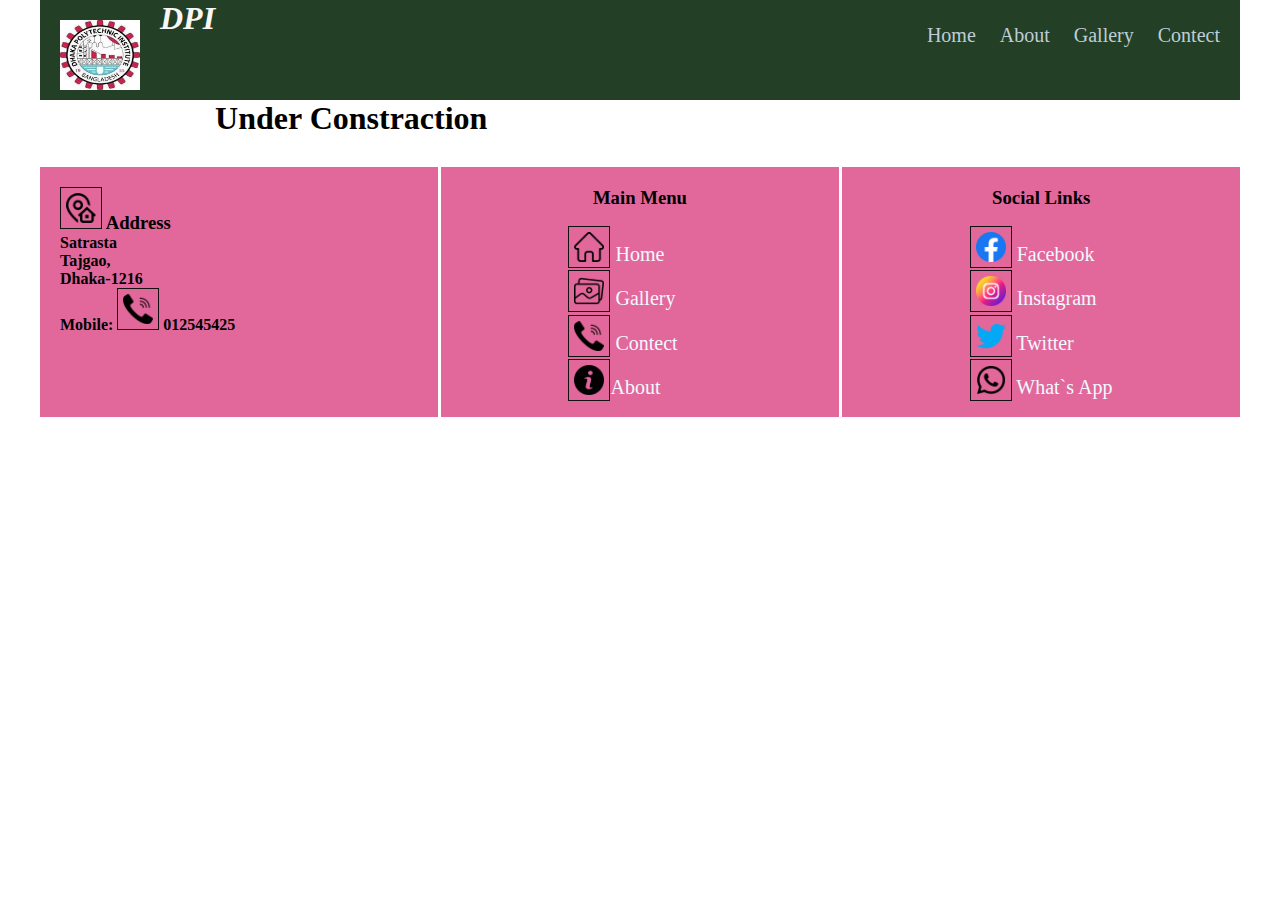
<file: day5/about.html>
<!DOCTYPE html>
<html lang="en">
<head>
    <meta charset="UTF-8">
    <meta http-equiv="X-UA-Compatible" content="IE=edge">
    <meta name="viewport" content="width=, initial-scale=1.0">
    <title>Project-1</title>
    <link rel="stylesheet" href="text2.css">
    <link rel="stylesheet" media="screen and (max-width: 600px)" href="responsive.css">
</head>
<body>
    <div class="header">
        <div class="logo">
            <img src="./image/images (2).jpg" alt="">
          <h1>DPI</h1>
        </div>
        <div class="Menu">
        
            <ul>
                <li><a href="./day5.html" target="_blank">Home</a></li>
                <li><a href="./about.html" target="_blank">About</a></li>
                <li><a href="./gallry.html" target="_blank">Gallery</a></li>
                <li><a href="./contect.html" target="_blank">Contect</a></li>
            </ul>
        </div> 
    </div>
    <div class="build">
        <h1>Under Constraction</h1>
    </div>
     <!-- Footer Part Start-->
     <footer>
        
        <div class="footer-main xx">
            <div class="footer-card">
                <h3> <img src="./image/aa.png" alt=""> Address</h3>
                <h4>Satrasta<br> Tajgao, <br> Dhaka-1216 <br>Mobile: <img src="./image/contect.png" alt=""> 012545425</h4>
                
            </div>
            <div class="footer-card Social xx">
                <h3>Main Menu</h3>
                <a href="./day5.html" target="_blank"><img src="./image/home.png" alt=""> Home</a>
                <a href="gallry.html" target="_blank"><img src="./image/g.png" alt=""> Gallery</a>
                <a href="contect.html" target="_blank"><img src="./image/contect.png" alt=""> Contect</a>
                <a href="about.html" target="_blank"><img src="./image/about.png" alt="">About</a>
                
            </div>
            <div class="footer-card Social">
                <h3>Social Links</h3>
                <a href="http://www.facebook.com" target="_blank"><img src="./image/facebook.png" alt=""> Facebook</a>
                <a href="http://www.instagram.com" target="_blank"><img src="./image/instagram.png" alt=""> Instagram</a>
                <a href="http://www.twitter.com" target="_blank"><img src="./image/twitter.png" alt=""> Twitter</a>
                <a href="http://www.what`s app.com" target="_blank"><img src="./image/what`s app.png" alt=""> What`s App</a>
                
            </div>
        </div>
        <div class="footer-bottom"></div>
     </footer>
     <!-- Footer Part End-->
</body>
</html>
</file>
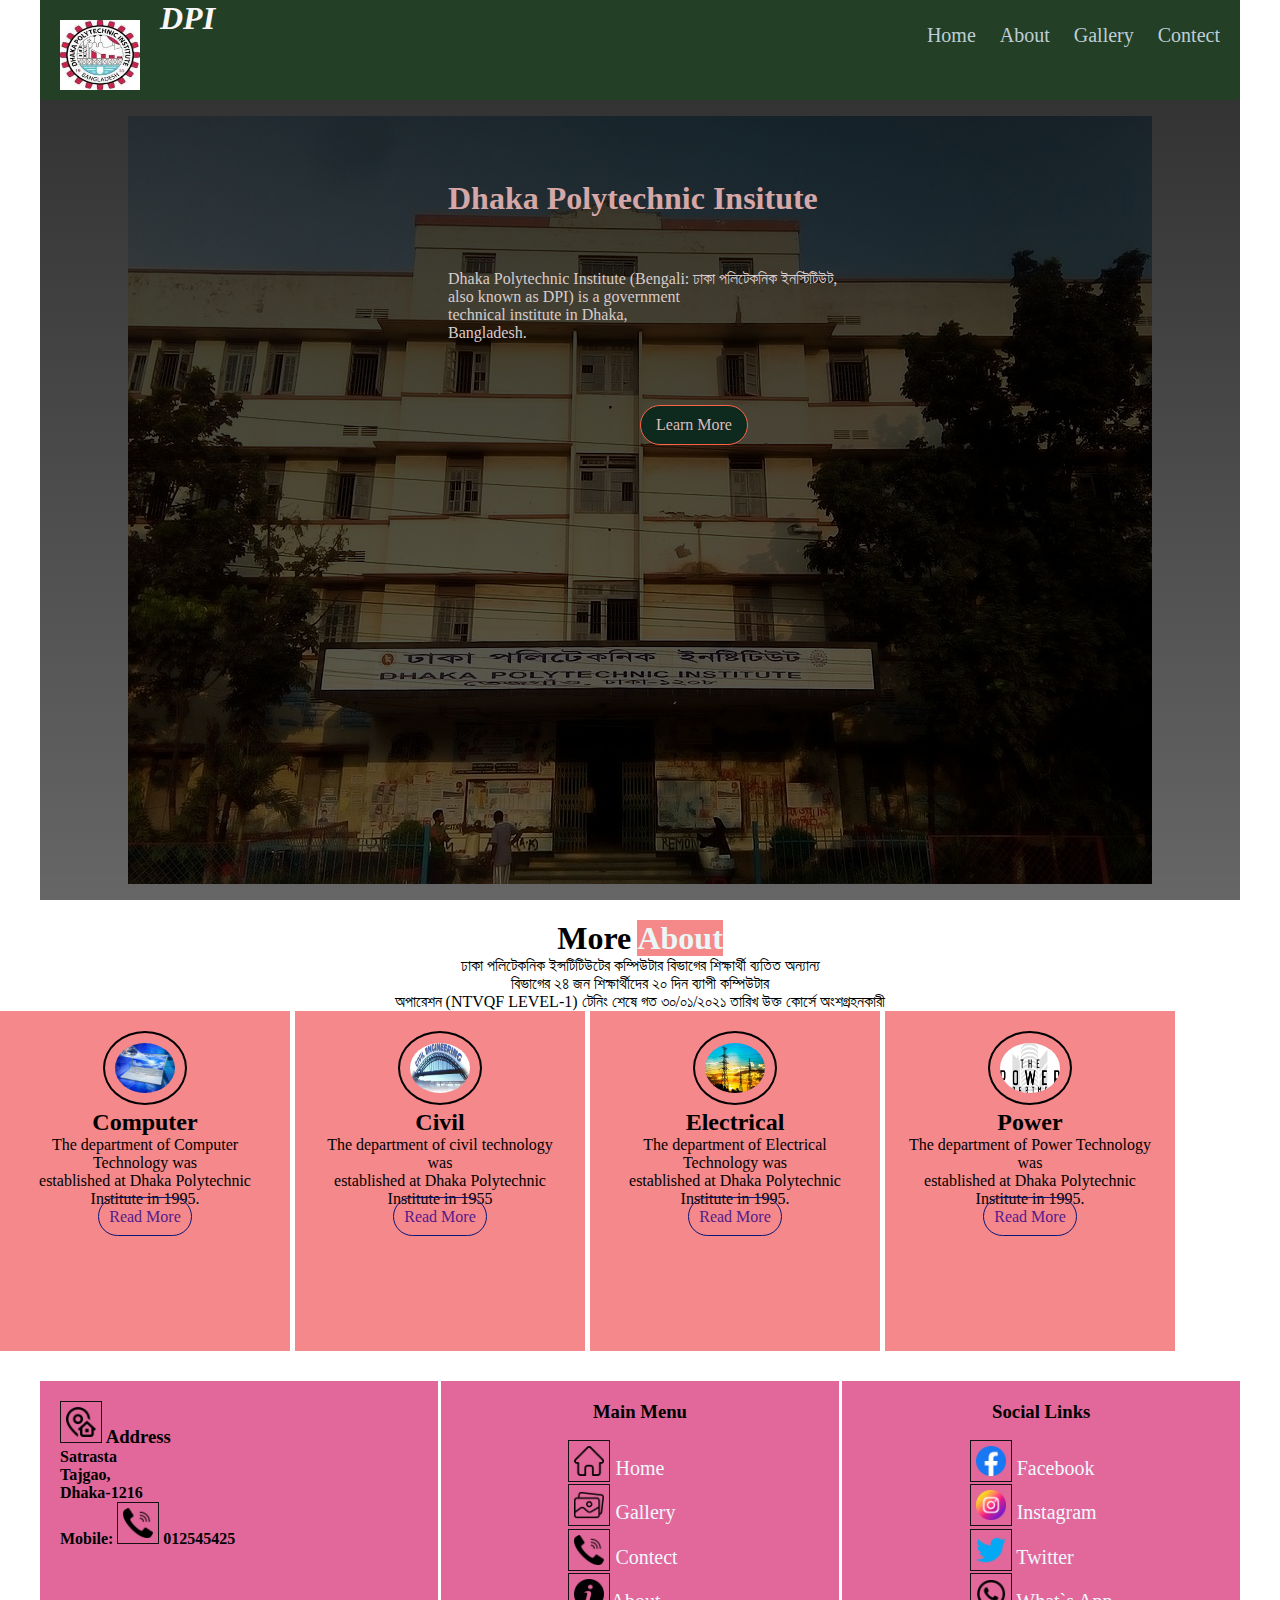
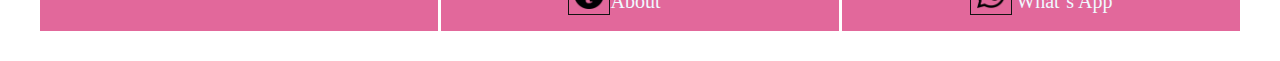
<file: day5/day5.html>
<!DOCTYPE html>
<html lang="en">
<head>
    <meta charset="UTF-8">
    <meta http-equiv="X-UA-Compatible" content="IE=edge">
    <meta name="viewport" content="width=, initial-scale=1.0">
    <title>Project-1</title>
    <link rel="stylesheet" href="text2.css">
    <link rel="stylesheet" media="screen and (max-width: 600px)" href="responsive.css">
</head>
<body>
    <div class="header">
        <div class="logo">
            <img src="./image/images (2).jpg" alt="">
          <h1>DPI</h1>
        </div>
        <div class="Menu">
        
            <ul>
                <li><a href="day5.html">Home</a></li>
                <li><a href="./about.html">About</a></li>
                <li><a href="./gallry.html">Gallery</a></li>
                <li><a href="./contect.html">Contect</a></li>
            </ul>
        </div> 
    </div>
    <!-- Slider Part Start -->
    <div class="slider">
        <h1>Dhaka Polytechnic Insitute</h1>
        <p>Dhaka Polytechnic Institute (Bengali: ঢাকা পলিটেকনিক ইনস্টিটিউট,<br> also known as DPI) is a government <br> technical institute in Dhaka, <br> Bangladesh.</p>
        <a href="">Learn More</a>
    </div>
     <!-- Slider Part End -->
     <!-- Hero Part Start-->
     <section class="Hero">
        <div class="service-title">
            <h1>More <span>About</span></h1>
        <p>ঢাকা পলিটেকনিক ইন্সটিটিউটের কম্পিউটার বিভাগের শিক্ষার্থী ব্যতিত অন্যান্য<br> বিভাগের ২৪ জন শিক্ষার্থীদের ২০ দিন ব্যাপী কম্পিউটার <br>অপারেশন (NTVQF LEVEL-1) টেনিং শেষে গত ৩০/০১/২০২১ তারিখ উক্ত কোর্সে অংশগ্রহনকারী</p>
        </div>
        <div class="service-box">
            <div class="card animation">
            <img src="./image/a.jpg" alt=""> 
            <h2>Computer</h2>
            <p>The department of Computer Technology was <br> established at Dhaka Polytechnic Institute in 1995.</p>  
            <a href="">Read More</a> 
            </div>
            <div class="card">
            <img src="./image/b.jpg" alt=""> 
            <h2>Civil</h2>
            <p>The department of civil technology was <br> established at Dhaka Polytechnic Institute  in 1955 </p>  
            <a href="">Read More</a> 
            </div>
            <div class="card">
            <img src="./image/d.jpg" alt=""> 
            <h2>Electrical</h2>
            <p>The department of Electrical Technology was <br> established at Dhaka Polytechnic Institute in 1995.</p>  
            <a href="">Read More</a> 
            </div>
            <div class="card">
            <img src="./image/c.png" alt=""> 
            <h2>Power</h2>
            <p>The department of Power Technology was <br> established at Dhaka Polytechnic Institute in 1995.</p>  
            <a href="">Read More</a> 
            </div>
        </div>
     </section>
     <!-- Hero Part End-->
     <!-- Footer Part Start-->
     <footer>
        
        <div class="footer-main xx">
            <div class="footer-card">
                <h3> <img src="./image/aa.png" alt=""> Address</h3>
                <h4>Satrasta<br> Tajgao, <br> Dhaka-1216 <br>Mobile: <img src="./image/contect.png" alt=""> 012545425</h4>
                
            </div>
            <div class="footer-card Social xx">
                <h3>Main Menu</h3>
                <a href="./day5.html" target="_blank"><img src="./image/home.png" alt=""> Home</a>
                <a href="gallry.html" target="_blank"><img src="./image/g.png" alt=""> Gallery</a>
                <a href="contect.html" target="_blank"><img src="./image/contect.png" alt=""> Contect</a>
                <a href="about.html" target="_blank"><img src="./image/about.png" alt="">About</a>
                
            </div>
            <div class="footer-card Social">
                <h3>Social Links</h3>
                <a href="http://www.facebook.com" target="_blank"><img src="./image/facebook.png" alt=""> Facebook</a>
                <a href="http://www.instagram.com" target="_blank"><img src="./image/instagram.png" alt=""> Instagram</a>
                <a href="http://www.twitter.com" target="_blank"><img src="./image/twitter.png" alt=""> Twitter</a>
                <a href="http://www.what`s app.com" target="_blank"><img src="./image/what`s app.png" alt=""> What`s App</a>
                
            </div>
        </div>
        <div class="footer-bottom"></div>
     </footer>
     <!-- Footer Part End-->
</body>
</html>
</file>
<file: Day6/Assests/style.css>
*{
    padding: 0;
    margin: 0;
    box-sizing: border-box;
}
/* Header Part Start */
header{
    background-color: rgb(185, 15, 185);
    height: 30px;
    border-bottom: 2px solid red;
    color: white;
    font-size: 12px;
}
.header_right{
   display: flex;
   justify-content: end;
}
.header_left{
    line-height: 30px;
}
.header_right p{
    border-right: 1px solid white;
    padding-right: 10px;
    line-height: 30px;
}

.header_right a{
    padding-left: 10px;
    text-decoration: none;
    color: white;
    padding-top: 5px;
}
/* Header part End */
/* Logo Part Start */
.logo{
    height: 110px;
}
.logo_left{
    line-height: 110px;
}
/* Logo Part End */
</file>
<file: day8/Assests/style.css>
*{
    padding: 0;
    margin: 0;
    box-sizing: border-box;
}
body{
    background: url(./images/bg_main.gif) center;
}
/* Header Part Start */
.cont{
max-width: 1020px;
margin: 0 auto;
padding: 0 10px;
}
header{
    background-color: rgb(185, 15, 185);
    height: 30px;
    border-bottom: 2px solid red;
    color: white;
    font-size: 12px;
}
.header_right{
   display: flex;
   justify-content: end;
}
.header_left{
    line-height: 30px;

}
.header_right p{
    border-right: 1px solid white;
    padding-right: 10px;
    line-height: 30px;
}

.header_right a{
    padding-left: 10px;
    text-decoration: none;
    color: white;
    padding-top: 5px;
}
/* Header part End */
/* Logo Part Start */
.logo{
    height: 110px;
}
.logo_left{
    line-height: 110px;
}
.logo_search input{
width: 65%;
border: 1px solid #ddd;
padding: 5px;
font-size: 13px;
border-radius: 5px;
}
.logo_search{
    padding-top: 45px;
}
button{
    border: 1px solid#ddd;
    padding: 5px;
    font-size: 13px;
    border-radius: 5px;
}
.logo1{
    border-right: 2px solid#eee;
    padding-right: 5px;
    margin-right: 10px;
    height: 50px;
}
.logo2{
    height: 30px;
}
/* Logo Part End */
.banner{
    border: 2px solid red;
    padding: 10px;
}
/* hero main part start */
.slider{
    padding: 10px 0;
}
/* tab part start */
.tab_1 a{
    display: block;
    text-align: center;
    text-decoration: none;
    color: green;
    font-size: 13px;
}
.tab_1 a:hover{
    color: green;
}
/* tab part end */
/* notice part start */
.notice ul{
    list-style: none;
    width: 60%;
    margin-top: 20px;
}
.notice{
    margin:.5px;
}
.notice h4{
    font-size: medium;
    color: rgb(129, 22, 161);
}
.notice ul li a{
    color: black;
}
.notice ul li a:hover{
    color: green;
}
.btn a{
    text-align: center;
    text-decoration: none;
   padding: 5px;
    background-color: rgb(90, 78, 78);
    color: #eee;
}
.btn a:hover{
    color: black;
}
/* notice part end */
/* hero main part end */
</file>
<file: day9/Assests/style.css>
*{
    padding: 0;
    margin: 0;
    box-sizing: border-box;
}
body{
    background: url(./images/bg_main.gif) center;
}
/* Header Part Start */
.cont{
max-width: 1020px;
margin: 0 auto;
padding: 0 10px;
}
header{
    background-color: rgb(185, 15, 185);
    height: 30px;
    border-bottom: 2px solid red;
    color: white;
    font-size: 12px;
}
.header_right{
   display: flex;
   justify-content: end;
}
.header_left{
    line-height: 30px;

}
.header_right p{
    border-right: 1px solid white;
    padding-right: 10px;
    line-height: 30px;
}

.header_right a{
    padding-left: 10px;
    text-decoration: none;
    color: white;
    padding-top: 5px;
}
/* Header part End */
/* Logo Part Start */
.logo{
    height: 110px;
}
.logo_left{
    line-height: 110px;
}
.logo_search input{
width: 65%;
border: 1px solid #ddd;
padding: 5px;
font-size: 13px;
border-radius: 5px;
}
.logo_search{
    padding-top: 45px;
}
button{
    border: 1px solid#ddd;
    padding: 5px;
    font-size: 13px;
    border-radius: 5px;
}
.logo1{
    border-right: 2px solid#eee;
    padding-right: 5px;
    margin-right: 10px;
    height: 50px;
}
.logo2{
    height: 30px;
}
/* Logo Part End */
.banner{
    border: 2px solid red;
    padding: 10px;
}
/* hero main part start */
.slider{
    padding: 10px 0;
}
.slider img{
    height: 300px;
}
/* tab part start */
.tab_1 a{
    display: block;
    text-align: center;
    text-decoration: none;
    color: green;
    font-size: 13px;
}
.tab_1 a:hover{
    color: green;
}
/* tab part end */
/* notice part start */
.notice ul{
    list-style: none;
    width: 60%;
    margin-top: 20px;
}
.notice{
    margin:.5px;
}
.notice h4{
    font-size: medium;
    color: rgb(129, 22, 161);
}
.notice ul li a{
    color: black;
    
}
.notice ul li a:hover{
    color: green;
}
.tab-content{
    color: green;
}
.btn{
    align-content: center;
}
.btn a{
    text-align: center;
    text-decoration: none;
   padding: 5px;
    background-color: rgb(90, 78, 78);
    color: #eee;
}
.btn a:hover{
    color: black;
}
/* notice part end */
/* hero main part end */
/* footer part start */
.fb_left a{
    font-size: 12px;
  
}
.fb_left p{
font-size: 10px;
padding-left: 20px;
}
.fb_right p{
    font-size: 9px;
    padding-top: 5px;
}
/* footer part end */
</file>
<file: Day 2/day2style.css>
h1{color:#195E57;
font-size:30px;}
div{ background:pink! important;}
.d1{ padding: 20px;}
.d2{margin: 40px;}
</file>
<file: Day 4/text2.css>
.header{
    width: 1200px;
    height: 100px;
    background: rgba(2, 34, 5, 0.87);
    margin: 0 auto;
}
.logo{
    float: left;
}

.logo img{
    width: 100px;
    height: 100px;
}
.Menu{
    float: right;
}
.logo img{
    width: 80px;
    height: 70px;
    padding: 20px;
}
.Menu{
    float: right;
}
.Menu ul{
    list-style: none;
}
.Menu li{
    display: inline;
}
.Menu ul li a{
    text-decoration: none;
    padding-right: 20px;
    color: rgba(220, 231, 246, 0.863);
    font-size: 20px;
    line-height: 70px;
}
.logo h1 {
    float: right;
    color: rgb(248, 246, 246);
    font-style: italic;
}
/*slider part start*/
.slider{
    width: 1200px;
    height: 800px;
    margin: 0% auto;
    color: rgb(214, 167, 167);
    background: linear-gradient(rgba(0,0,0,.8),rgba(0,0,0,.6)), url(./image/my\ dpi.jpg);
    background-repeat: no-repeat;
    background-position: center ;
    background-size: auto;
}
.slider h1{
    position: absolute;
    top: 20%;
    left: 35%;
}
.slider p{
    position: absolute;
    top: 30%;
    left: 35%;
    color: rgb(217, 203, 203);
}
.slider a{
    position: absolute;
    top: 45%;
    left: 50%;
    text-decoration: none;
    border: 1px solid tomato;
    padding: 10px 15px;
    border-radius: 20px;
    background: rgb(14, 41, 30);
    color: rgb(221, 188, 188);
}
.slider a:hover{
    background-color: rgb(206, 191, 188);
    color: rgb(230, 65, 56);
}

/*slider part end*/
/* Hero Part Start */
.Hero{
    widows: 1200px;
    margin: 0 auto;
}
.service-title{
    text-align: center;
    padding-top: 20px;
}
span {
    color:rgb(235, 247, 247);
    background:rgb(245, 137, 137);
}
.card img{
    width: 60px;
    height: 50px;
    border: 2px solid rgb(0, 0, 0);
    padding: 10px;
    border-radius: 50%;
}
.card {
    background: rgb(244, 136, 138);
    padding: 20px;
    height: 300px;
}
.service-box {
    text-align: center;
     display: grid;
     /* grid-template-columns: 1fr 1fr 1fr 1fr;  */
   /* grid-template-columns: 1fr 1fr 1fr 1fr;  */
     /* grid-template-columns: repeat(3, 1fr); */
       grid-template-columns: repeat(4, 290px);
      /* grid-template-columns: repeat(auto-fit,minmax(250px.auto));  */
    gap: 5px; 
}
.card a{
    border: 1px solid rgb(9, 22, 118);
    padding: 10px;
    border-radius: 20px;
}

/* Hero Part End */
</file>
<file: Day 4/responsive.css>
/* Responsive part Start */
.header{
        width: 100%;
        background: rgb(247, 59, 59);
    }
    
    .Menu ul li a{
       
        padding-right: 10px;
        font-size: 20px;
    
    }
    .Menu ul li a:hover{
        color: rgb(18, 209, 234);
    }
    
    /*slider part start*/
    .slider{
        width: 100%;
        height: 500px;
       
       
    }
    .slider h1{
        left: 20%;
    }
    .slider p{
        
        left: 26%;
        
    }
    .slider a{
       
        left: 40%;
       
        border: 1px solid tomato;
        
        background: rgb(246, 88, 45);
        
    }
    .slider a:hover{
        background-color: rgb(59, 240, 143);
        
    }
    
    /*slider part end*/
    
    /* Responsive Part End */
</file>
<file: day5/text2.css>
*{
    margin: 0;
    padding: 0;
}
.build{
    width: 1200px;
    margin: 0 auto;
}
.header{
    width: 1200px;
    height: 100px;
    background: rgba(2, 34, 5, 0.87);
    margin: 0 auto;
}
.logo{
    float: left;
}

.logo img{
    width: 100px;
    height: 100px;
}
.Menu{
    float: right;
}
.logo img{
    width: 80px;
    height: 70px;
    padding: 20px;
}
.Menu{
    float: right;
}
.Menu ul{
    list-style: none;
}
.Menu li{
    display: inline;
}
.Menu ul li a{
    text-decoration: none;
    padding-right: 20px;
    color: rgba(220, 231, 246, 0.863);
    font-size: 20px;
    line-height: 70px;
}
.logo h1 {
    float: right;
    color: rgb(248, 246, 246);
    font-style: italic;
}
/*slider part start*/
.slider{
    width: 1200px;
    height: 800px;
    margin: 0% auto;
    color: rgb(214, 167, 167);
    background: linear-gradient(rgba(0,0,0,.8),rgba(0,0,0,.6)), url(./image/my\ dpi.jpg);
    background-repeat: no-repeat;
    background-position: center ;
    background-size: auto;
}
.slider h1{
    position: absolute;
    top: 20%;
    left: 35%;
}
.slider p{
    position: absolute;
    top: 30%;
    left: 35%;
    color: rgb(217, 203, 203);
}
.slider a{
    position: absolute;
    top: 45%;
    left: 50%;
    text-decoration: none;
    border: 1px solid tomato;
    padding: 10px 15px;
    border-radius: 20px;
    background: rgb(14, 41, 30);
    color: rgb(221, 188, 188);
}
.slider a:hover{
    background-color: rgb(206, 191, 188);
    color: rgb(230, 65, 56);
}

/*slider part end*/
/* Hero Part Start */
.Hero{
    widows: 1200px;
    margin: 0 auto;
}
.service-title{
    text-align: center;
    padding-top: 20px;
}
span {
    color:rgb(235, 247, 247);
    background:rgb(245, 137, 137);
}
.card img{
    width: 60px;
    height: 50px;
    border: 2px solid rgb(0, 0, 0);
    padding: 10px;
    border-radius: 50%;
}
.card {
    background: rgb(244, 136, 138);
    padding: 20px;
    height: 300px;
}
.service-box {
    text-align: center;
     display: grid;
     /* grid-template-columns: 1fr 1fr 1fr 1fr;  */
   /* grid-template-columns: 1fr 1fr 1fr 1fr;  */
     /* grid-template-columns: repeat(3, 1fr); */
       grid-template-columns: repeat(4, 290px);
      /* grid-template-columns: repeat(auto-fit,minmax(250px.auto));  */
    gap: 5px; 
}
.card a{
    border: 1px solid rgb(9, 22, 118);
    padding: 10px;
    border-radius: 20px;
    text-decoration: none;
    box-shadow: 2px rgb(27, 27, 27);
}

/* Hero Part End */
/* footer Part start */
footer{
    width: 1200px;
    margin: 30px auto;
}
.footer-card img{
    width: 30px;
    height: 30px;
}
.footer-card{
    background-color: rgb(226, 104, 155);
    padding: 20px;
}
.footer-main{
    display: grid;
    grid-template-columns: repeat(auto-fit,minmax(33%,auto));
gap: .3%;
}
.Social{
    display: grid;
    grid-template-rows: repeat(auto-fit,minmax(15%,auto));
}
.Social a{
    text-decoration: none;
    font-size: 20px;
    color: aliceblue;
}
.Social img{
    position: relative;
    top: 7px;
    padding-right: 7px;
}
.Social h3{
    text-align: center;
}
.Social a{
    position: relative;
    left: 30%;
}
.xx img{
    border: 1px solid rgb(19, 18, 18);
    padding: 5px;
}
/* footer Part end */
/* animation part start */
.animation{
    animation: 7s mov linear infinite;
    position: relative;
}
@keyframes mov{
   /* from{background-color: rgb(211, 113, 137);}
    to{background-color: rgb(224, 77, 77);} */
    /* 0%   {background-color: red;} 
    25%  {background-color: yellow;}
    50%  {background-color: blue;}
    100% {background-color: green;} */
    0%   {background-color:red; left:0px; top:0px;}
  25%  {background-color:yellow; left:200px; top:0px;}
  50%  {background-color:blue; left:200px; top:200px;}
  75%  {background-color:green; left:0px; top:200px;}
  100% {background-color:red; left:0px; top:0px;}
}
/* animation part end */
</file>
<file: day5/responsive.css>
/* Responsive part Start */
.header{
        width: 100%;
        background: rgb(247, 59, 59);
    }
    
    .Menu ul li a{
       
        padding-right: 10px;
        font-size: 20px;
    
    }
    .Menu ul li a:hover{
        color: rgb(18, 209, 234);
    }
    
    /*slider part start*/
    .slider{
        width: 100%;
        height: 500px;
       
       
    }
    .slider h1{
        left: 20%;
    }
    .slider p{
        
        left: 26%;
        
    }
    .slider a{
       
        left: 40%;
       
        border: 1px solid tomato;
        
        background: rgb(246, 88, 45);
        
    }
    .slider a:hover{
        background-color: rgb(59, 240, 143);
        
    }
    
    /*slider part end*/
    
    /* Responsive Part End */
</file>
